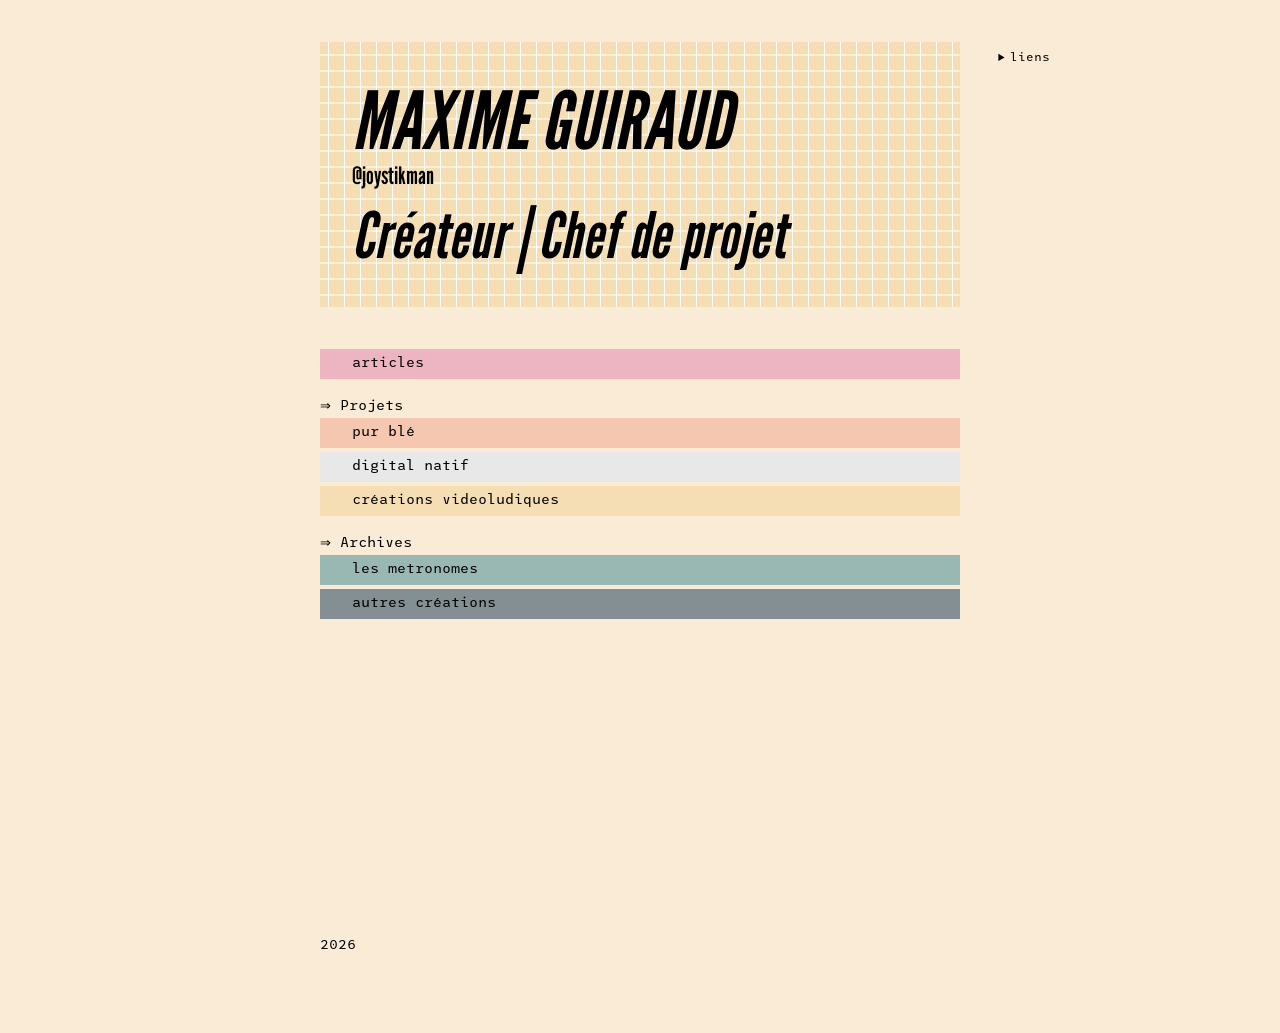
<file: index.html>
<!DOCTYPE html>
<html>
    <head>
        <title>Maxime ⩐ Guiraud</title>
        <meta charset="UTF-8">
        <meta name="author" content="Maxime Guiraud">
        <meta name="description" content="createur (analogique, numérique, ludique)">
        <!-- meta -->
        <meta property="og:title" content="Maxime ⩐ Guiraud">
        <meta name="twitter:title" content="Maxime ⩐ Guiraud">
        <meta property="og:description" content="createur (analogique, numérique, ludique)">
        <meta name="twitter:description" content="createur (analogique, numérique, ludique)">
        <meta property="og:image" content="maximeguiraud_card1.png">
        <meta name="twitter:image" content="maximeguiraud_card1.png">
        <meta name="viewport" content="width=device-width,initial-scale=1" />
        <!-- links -->
        <link rel="icon" type="image/png" href="favicon1.png" />
        <link rel="stylesheet" href="styles/root.css">
        <link rel="stylesheet" href="styles/styles.css">
    </head>
    <body>   
        <header>
            <h1>MAXIME GUIRAUD</h1>
            <p class="tag">@joystikman</p>
            <h3>Créateur | Chef de projet</h3>
        </header>
        <nav>
            <details>
                <summary>liens</summary>
                <a href="https://bsky.app/profile/joystikman.bsky.social" target="_blank">bluesky</a><br>
                <a href="https://www.instagram.com/joystikman/" target="_blank">instagram</a><br>
                <a href="https://www.linkedin.com/in/maxime-guiraud" target="_blank">linkedin</a><br>
                <a href="https://github.com/Joystikman" target="_blank">github</a><br>
            </details>
             
        </nav>     
        <div>
            <a href="projets/articles.html"><div class="project articles">
                <h2>Articles</h2>
            </div></a>
            <br>
            <p>⇒ Projets</p>
            <a href="projets/purble.html"><div class="project purble">
                <h2>Pur Blé</h2>
            </div></a>
            <a href="projets/digitalnatif.html"><div class="project digitalenatif">
                <h2>Digital Natif</h2>
            </div></a>
            <a href="https://joystikman.itch.io/" target="_blank"><div class="project jv">
                <h2>Créations videoludiques</h2>
            </div></a>
            <br>
            <p>⇒ Archives</p>
            <a href="projets/metronomes.html"><div class="project metronomes">
                <h2>Les Metronomes</h2>
            </div></a>
            <a href="projets/autres_creations.html"><div class="project creations">
                <h2>Autres créations</h2>
            </div></a>
            <!--<a href="projets/articles.html"><div class="project articles">
                <h2>Articles</h2>
            </div></a>-->
        </div>
        <footer>2026</footer>
    </body>
</html>
</file>
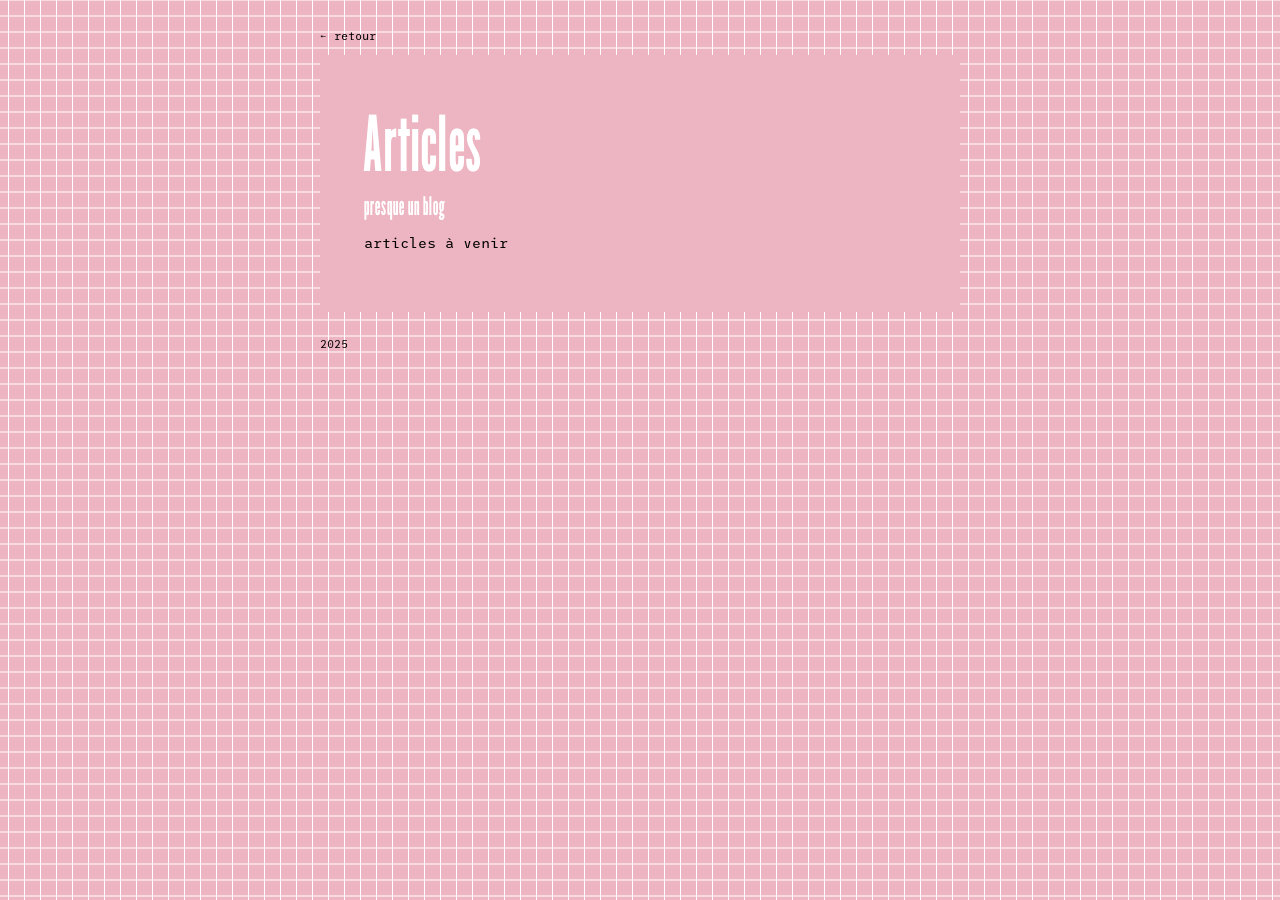
<file: articles.html>
<!DOCTYPE html>
<html>
    <head>
        <title>Maxime Guiraud - articles</title>
        <meta charset="UTF-8">
        <meta name="author" content="Maxime Guiraud">
        <meta name="description" content="C'est le site de maxime guiraud">
        <link rel="icon" type="image/png" href="ressources/favicon.png" />
        <!--<base href="http://maximeguiraud.fr/">-->
        <link rel="stylesheet" href="root.css">
        <link rel="stylesheet" href="styles-pages.css">
    </head>
    <body>
        <nav><a href="index.html">← retour</a></nav>
        <div class="paper articles">
            <header>
                <div>
                    <h1>Articles</h1>
                    <p>presque un blog</p>
                </div>
            </header>   
            <body class="articles">
                <div class="info">
                    articles à venir
                </div>
            </body>                
        </div>
        <div class="liste_post">
            <!--<a href="">
                <div class="post">
                    <img src="articles/DSCF0638.JPG" alt="">
                    <h2>test</h2>
                </div>
            </a>
            <a href="">
                <div class="post">
                    <img src="articles/DSCF0638.JPG" alt="">
                    <h2>test</h2>
                </div>
            </a>
            -->
        </div>
        <footer>2025</footer>
    </body>
</html>
</file>
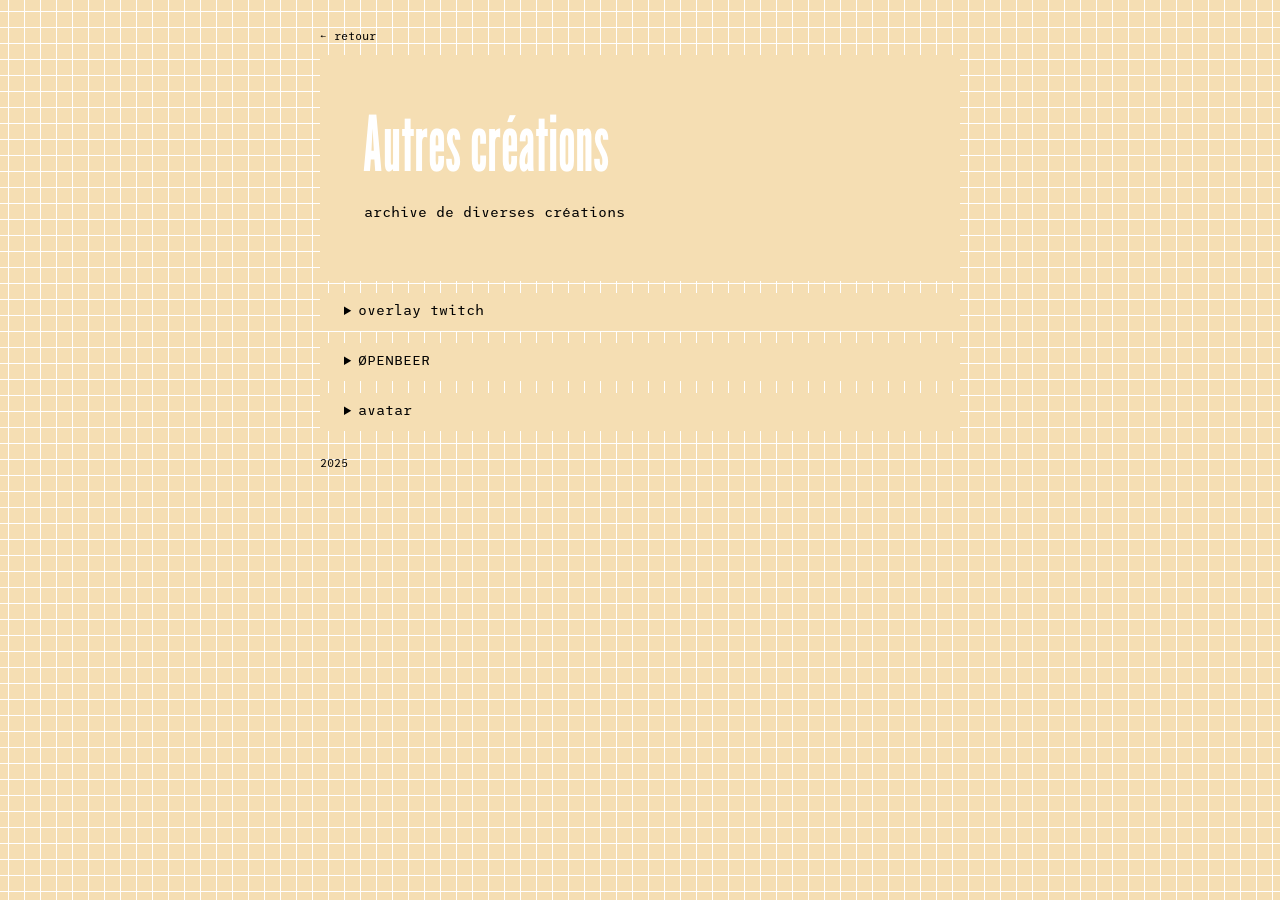
<file: autres_creations.html>
<!DOCTYPE html>
<html>
    <head>
        <title>Maxime Guiraud - autres creations</title>
        <meta charset="UTF-8">
        <meta name="author" content="Maxime Guiraud">
        <meta name="description" content="C'est le site de maxime guiraud">
        <link rel="icon" type="image/png" href="ressources/favicon.png" />
        <!--<base href="http://maximeguiraud.fr/">-->
        <link rel="stylesheet" href="root.css">
        <link rel="stylesheet" href="styles-pages.css">
    </head>
    <body>
        <nav><a href="/index.html">← retour</a></nav>
        <div class="paper autres">
            <header>
                <div>
                    <h1>Autres créations</h1>
                    <p></p>
                </div>
            </header>   
            <body class="autres">
                <div class="info">
                    archive de diverses créations
                </div>
            </body>                
        </div>
        <div class="creations">
            <details>
                <summary>overlay twitch</summary>
                <div>creation de divers overlay pour habiller des stream twitch</div>
                <div class="images">
                    <img src="creations/dojo_overlay.png" alt="">
                    <img src="creations/LDJam.png" alt="">
                    <img src="creations/overlay_2025(9)/attente.png" alt="">
                    <img src="creations/overlay_2025(9)/portrait.png" alt="">
                    <img src="creations/overlay_2025(9)/4_3 2.png" alt="">
                    <img src="creations/overlay_2025(9)/fullscreen.png" alt="">
                </div>
            </details>
            <details>
                <summary>ØPENBEER</summary>
                <div>mode d'emploi pour ouvrir une bière avec tout et n'importe quoi</div>
                <div class="images">
                    <a href="creations/openbeer - mode d'emploi.pdf" target="_blank"><img src="creations/openbeer.png" alt=""></a>
                </div>
            </details>
            <details>
                <summary>avatar</summary>
                <div>avatar à travers le temps</div>
                <div class="images">
                    <img src="creations/Joystickman(3).png" alt="">
                    <img src="creations/avatar 2_pro.png" alt="">
                    <img src="creations/avatar.png" alt="">
                </div>
            </details>
        </div>
        <footer>2025</footer>
    </body>
</html>
</file>
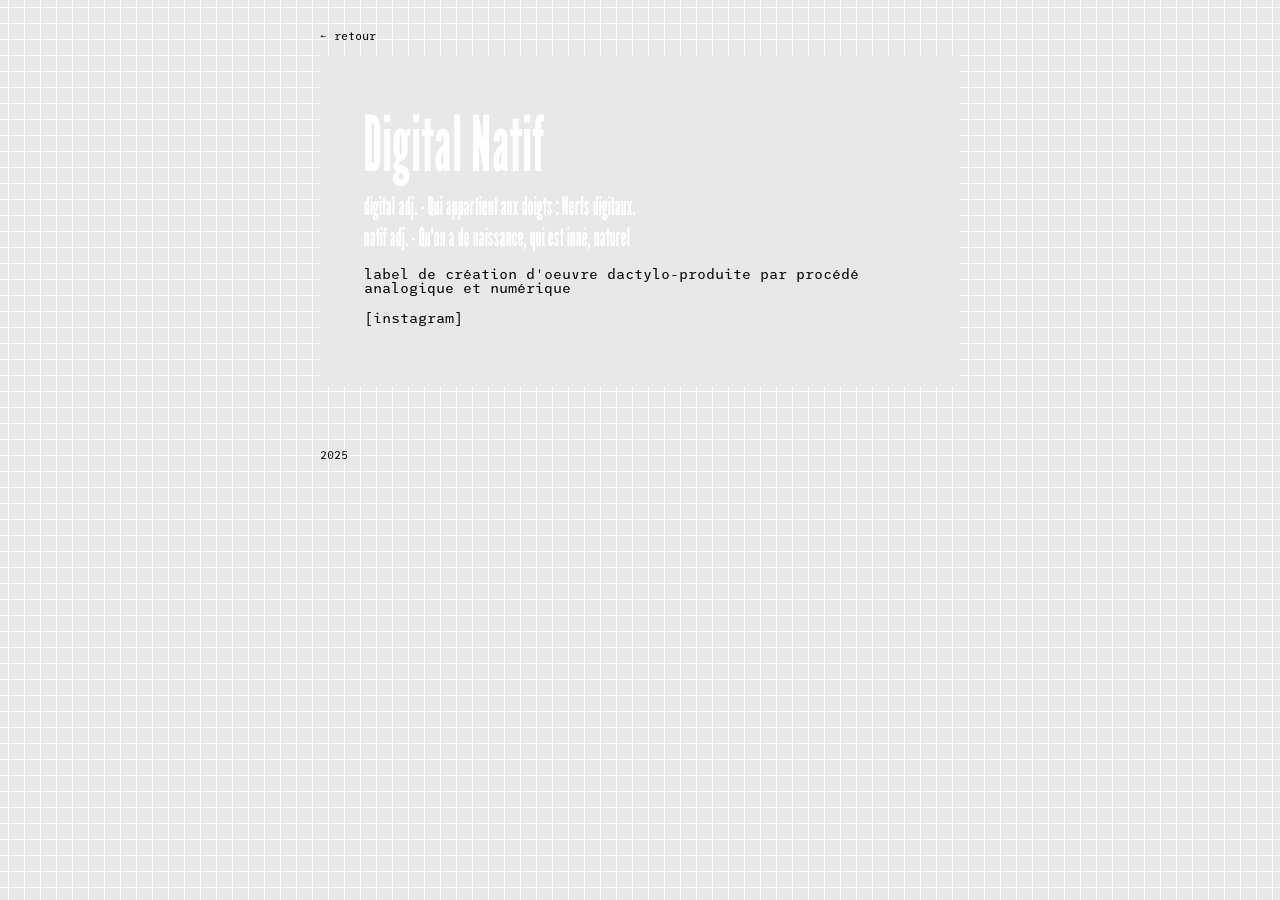
<file: digitalnatif.html>
<!DOCTYPE html>
<html>
    <head>
        <title>Maxime Guiraud - Digitale natif</title>
        <meta charset="UTF-8">
        <meta name="author" content="Maxime Guiraud">
        <meta name="description" content="C'est le site de maxime guiraud">
        <link rel="icon" type="image/png" href="ressources/favicon.png" />
        <!--<base href="http://maximeguiraud.fr/">-->
        <link rel="stylesheet" href="root.css">
        <link rel="stylesheet" href="styles-pages.css">
    </head>
    <body>
        <nav><a href="index.html">← retour</a></nav>
        <div class="paper digitalenatif">
            <header>
                <div>
                    <h1>Digital Natif</h1>
                    <p>
                        <i><b>digital</b> adj. - Qui appartient aux doigts : Nerfs digitaux.</i>
                        <br>
                        <i><b>natif</b> adj. - Qu'on a de naissance, qui est inné, naturel</i>
                    </p>
                </div>
            </header>   
            <body class="digitalenatif">
                <p>label de création d'oeuvre dactylo-produite par procédé analogique et numérique</p>
                <div class="info">
                    <a href="https://www.instagram.com/joystikman/" target="_blank">[instagram]</a>
                </div>
            </body>
        </div>
        <div class="dn_post">
            <!--
            <div id="01">
                <p>#01 - CROSSBODY TOTE BAG</p>
            </div>     
        -->
        </div>
        <footer>2025</footer>
    </body>
</html>
</file>
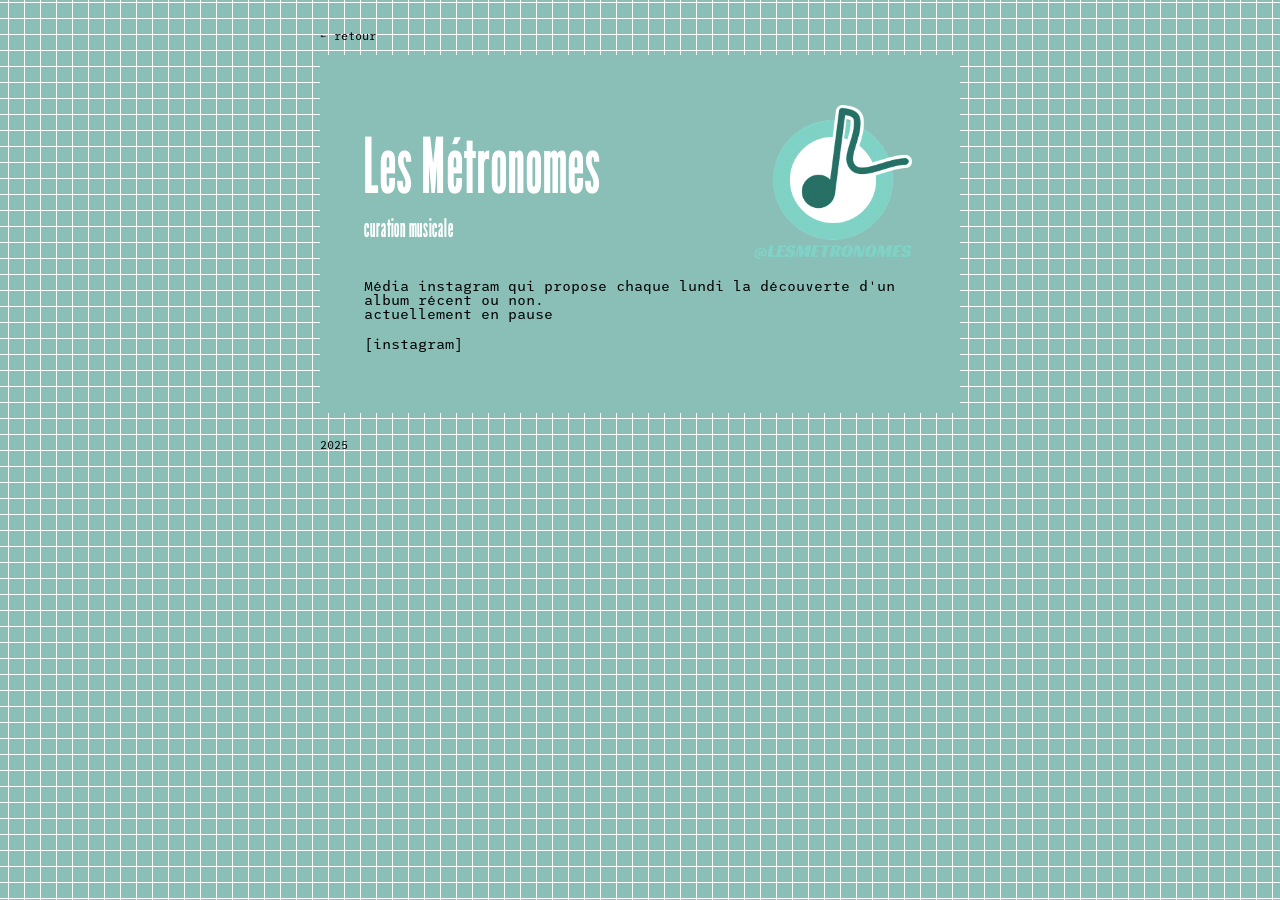
<file: metronomes.html>
<!DOCTYPE html>
<html>
    <head>
        <title>Maxime Guiraud - Les Metronomes</title>
        <meta charset="UTF-8">
        <meta name="author" content="Maxime Guiraud">
        <meta name="description" content="C'est le site de maxime guiraud">
        <link rel="icon" type="image/png" href="ressources/favicon.png" />
        <!--<base href="http://maximeguiraud.fr/">-->
        <link rel="stylesheet" href="root.css">
        <link rel="stylesheet" href="styles-pages.css">
    </head>
    <body>
        <nav><a href="index.html">← retour</a></nav>
        <div class="paper metronomes">
            <header>
                <div>
                    <h1>Les Métronomes</h1>
                    <p>curation musicale</p>
                </div>
                <img src="assets/metronomes_dither.png" alt="">
            </header>   
            <body class="metronomes">
                <p>Média instagram qui propose chaque lundi la découverte d'un album récent ou non.
                    <br><i>actuellement en pause</i>
                </p>
                <div class="info">
                    <a href="https://www.instagram.com/lesmetronomes/" target="_blank">[instagram]</a>
                </div>
            </body>
        </div>
        <footer>2025</footer>
    </body>
</html>
</file>
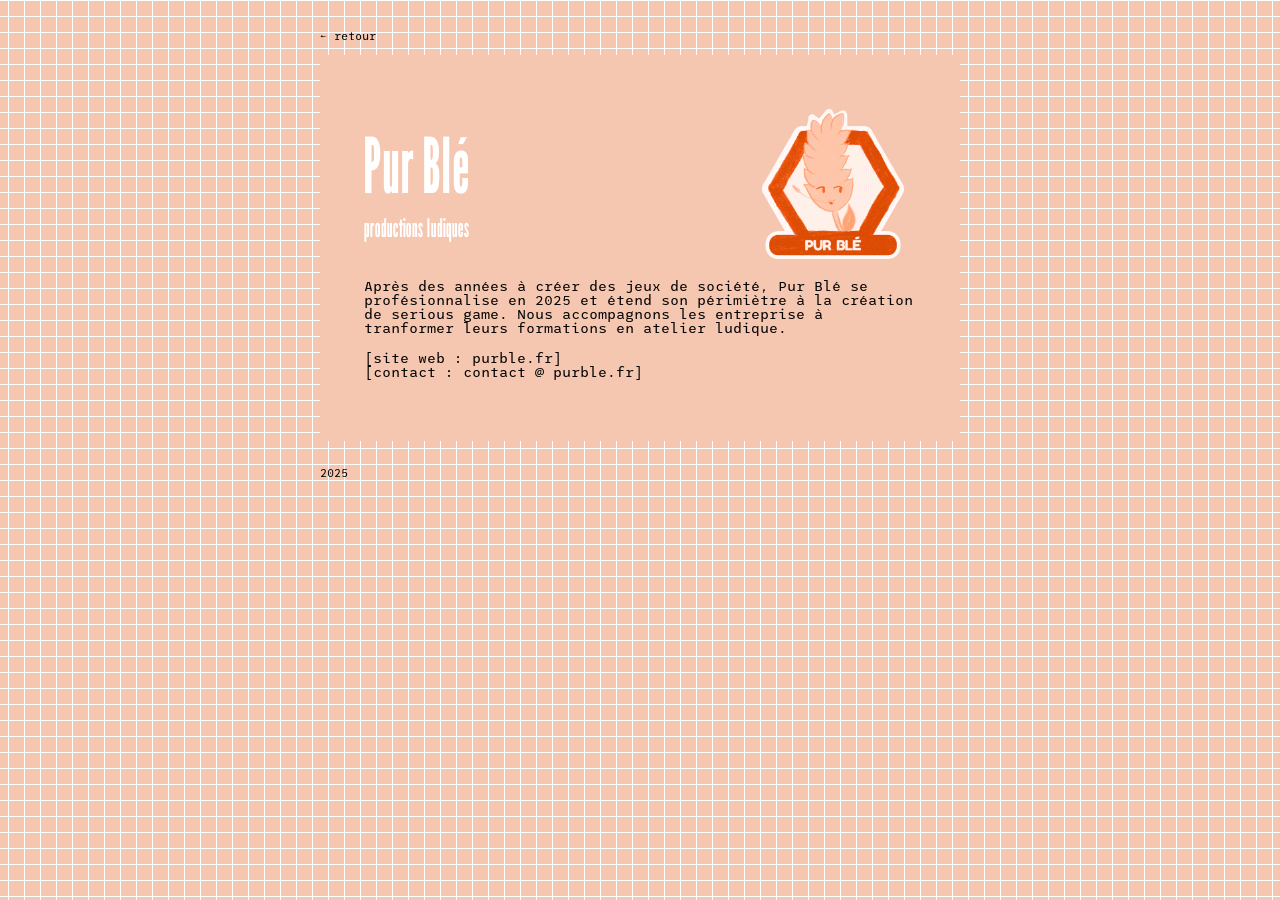
<file: purble.html>
<!DOCTYPE html>
<html>
    <head>
        <title>Maxime Guiraud - Pur Blé</title>
        <meta charset="UTF-8">
        <meta name="author" content="Maxime Guiraud">
        <meta name="description" content="C'est le site de maxime guiraud">
        <link rel="icon" type="image/png" href="ressources/favicon.png" />
        <!--<base href="http://maximeguiraud.fr/">-->
        <link rel="stylesheet" href="root.css">
        <link rel="stylesheet" href="styles-pages.css">
    </head>
    <body>
        <nav><a href="index.html">← retour</a></nav>
        <div class="paper purble">
            <header>
                <div>
                    <h1>Pur Blé</h1>
                    <p>productions ludiques</p>
                </div>
                <img src="assets/Logo_Pur_Ble_contour_dither.png" alt="">
            </header>   
            <body class="purble">
                <p>Après des années à créer des jeux de société, Pur Blé se profésionnalise en 2025 et étend son périmiètre à la création de <i>serious game</i>.
                Nous accompagnons les entreprise à tranformer leurs formations en atelier ludique.</p>
                <div class="info">
                    <a href="https://purble.fr/" target="_blank">[site web : purble.fr]</a>
                    <p>[contact : contact @ purble.fr]</p>
                </div>
            </body>
        </div>
        <footer>2025</footer>
    </body>
</html>
</file>
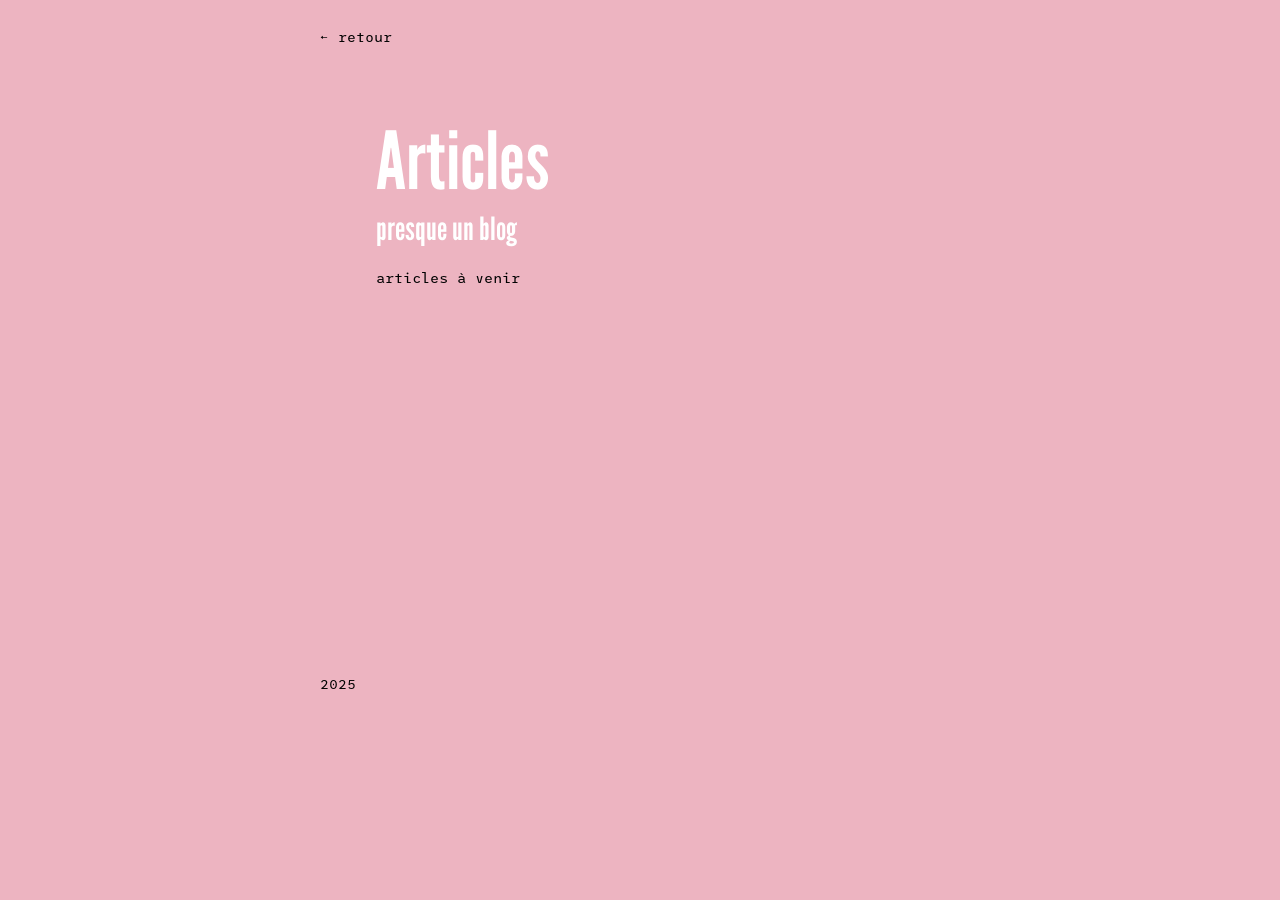
<file: projets/articles.html>
<!DOCTYPE html>
<html>
    <head>
        <title>Maxime ⩐ Guiraud - Articles</title>
        <meta charset="UTF-8">
        <meta name="author" content="Maxime Guiraud">
        <meta name="description" content="Articles">
        <!-- RS -->
        <meta property="og:title" content="Maxime ⩐ Guiraud - Articles">
        <meta name="twitter:title" content="Maxime ⩐ Guiraud - Articles">
        <meta property="og:description" content="Articles">
        <meta name="twitter:description" content="Articles">
        <meta property="og:image" content="assets/digitalnatif_card.png">
        <meta name="twitter:image" content="assets/digitalnatif_card.png">
        <meta name="viewport" content="width=device-width,initial-scale=1" />
        <link rel="stylesheet" href="../styles/root.css">
        <link rel="stylesheet" href="../styles/styles-pages.css">
    </head>
    <body>
        <nav><a href="../index.html">← retour</a></nav>
        <div class="paper articles">
            <header>
                <div>
                    <h1>Articles</h1>
                    <p>presque un blog</p>
                </div>
            </header>   
            <body class="articles">
                <div class="info">
                    articles à venir
                </div>
            </body>                
        </div>
        <div class="liste_post">
            <!--<a href="">
                <div class="post">
                    <img src="articles/DSCF0638.JPG" alt="">
                    <h2>test</h2>
                </div>
            </a>
            <a href="">
                <div class="post">
                    <img src="articles/DSCF0638.JPG" alt="">
                    <h2>test</h2>
                </div>
            </a>
            -->
        </div>
        <footer>2025</footer>
    </body>
</html>
</file>
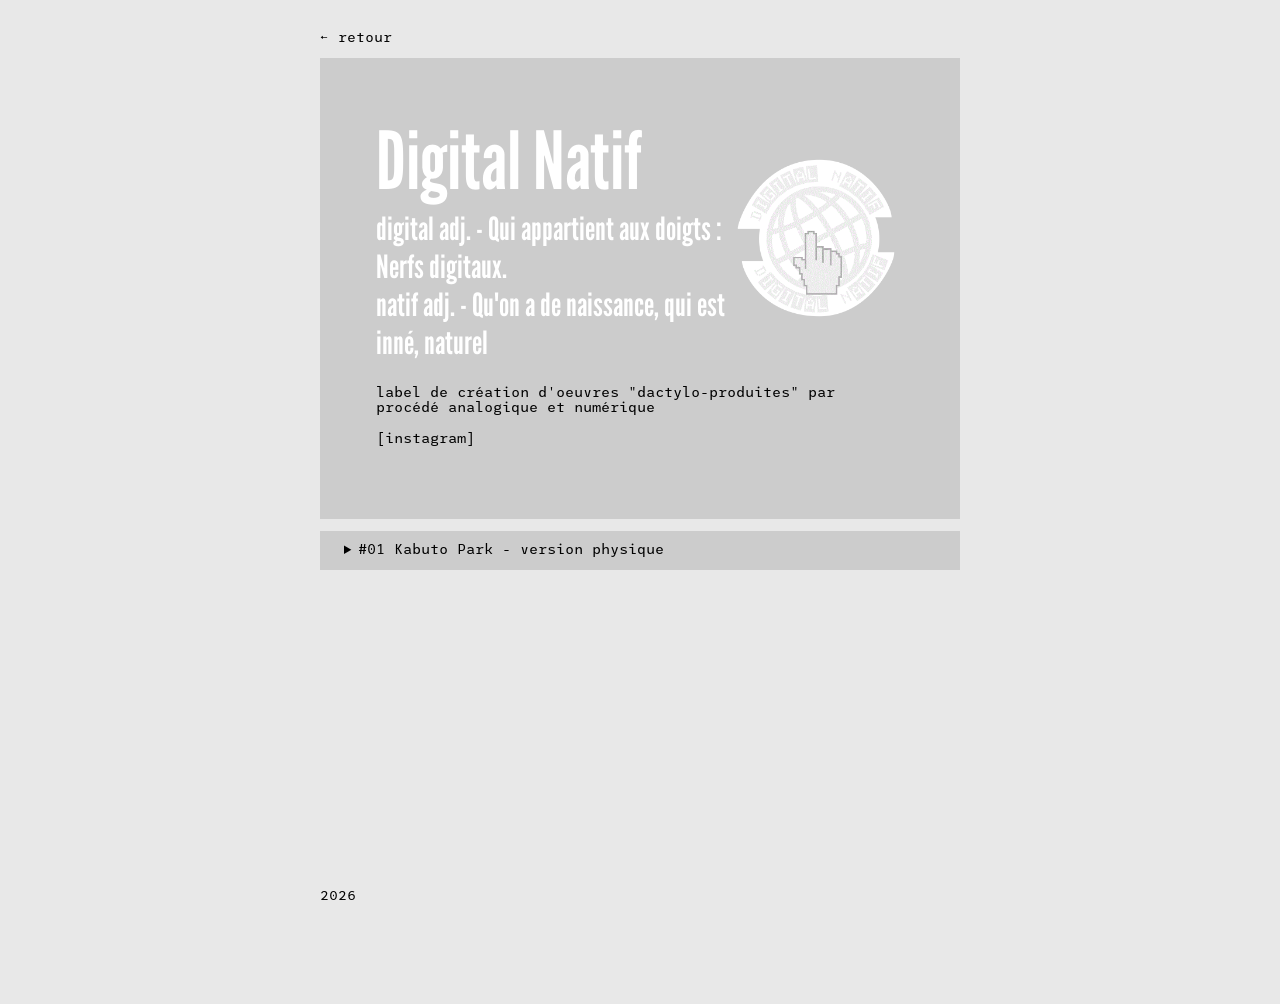
<file: projets/digitalnatif.html>
<!DOCTYPE html>
<html>
    <head>
        <title>Maxime ⩐ Guiraud - Digital  Natif</title>
        <meta charset="UTF-8">
        <meta name="author" content="Maxime Guiraud">
        <meta name="description" content="Digital Natif, label de création d'oeuvres dactylo-produites">
        <!-- RS -->
        <meta property="og:title" content="Maxime ⩐ Guiraud - Digital Natif">
        <meta name="twitter:title" content="Maxime ⩐ Guiraud - Digital Natif">
        <meta property="og:description" content="Digital Natif, label de création d'oeuvres dactylo-produites">
        <meta name="twitter:description" content="Digital Natif, label de création d'oeuvres dactylo-produites">
        <meta property="og:image" content="assets/digitalnatif_card.png">
        <meta name="twitter:image" content="assets/digitalnatif_card.png">
        <meta name="viewport" content="width=device-width,initial-scale=1" />
        <!-- links -->
        <link rel="icon" type="image/png" href="../favicon1.png" />
        <link rel="stylesheet" href="../styles/root.css">
        <link rel="stylesheet" href="../styles/styles-pages.css">
    </head>
    <body>
        <nav><a href="../index.html">← retour</a></nav>
        <div class="paper digitalenatif">
            <header>
                <div>
                    <h1>Digital Natif</h1>
                    <p>
                        <i><b>digital</b> adj. - Qui appartient aux doigts : Nerfs digitaux.</i>
                        <br>
                        <i><b>natif</b> adj. - Qu'on a de naissance, qui est inné, naturel</i>
                    </p>
                </div>
                <img src="assets/digital_natif_logo_sticker_dither.png" alt="">
            </header>   
            <body class="digitalenatif_back">
                <p>label de création d'oeuvres "dactylo-produites" par procédé analogique et numérique</p>
                <div class="info">
                    <a href="https://www.instagram.com/joystikman/" target="_blank">[instagram]</a>
                </div>
            </body>
        </div>
        <div class="dn_post">
            <details>
                <summary>#01 Kabuto Park - version physique</summary>
                <div>Création d'une version physique pour le jeu Kabuto Park</div>
                <blockquote class="bluesky-embed" data-bluesky-uri="at://did:plc:lvhxozud5dtwm2tckr5nbeiv/app.bsky.feed.post/3lwotugchxk2n" data-bluesky-cid="bafyreibbjtkm6ky7qxj7cd4iby5swhafjlhqhzs645ptxajhz4htfnka5q" data-bluesky-embed-color-mode="system"><p lang="fr">Comment offrir le génial Kabuto Park (de @dodoot.bsky.social ) pour un anniversaire ? 
Donner une carte cadeau ? Faire un virement paypal ?

Moi j&#x27;ai fait au plus simple, j&#x27;ai créé une version physique.<br><br><a href="https://bsky.app/profile/did:plc:lvhxozud5dtwm2tckr5nbeiv/post/3lwotugchxk2n?ref_src=embed">[image or embed]</a></p>&mdash; Joystickman (<a href="https://bsky.app/profile/did:plc:lvhxozud5dtwm2tckr5nbeiv?ref_src=embed">@joystikman.bipush.fr</a>) <a href="https://bsky.app/profile/did:plc:lvhxozud5dtwm2tckr5nbeiv/post/3lwotugchxk2n?ref_src=embed">August 18, 2026 at 6:45 PM</a></blockquote><script async src="https://embed.bsky.app/static/embed.js" charset="utf-8"></script>
                
<blockquote class="tiktok-embed" cite="https://www.tiktok.com/@joystikman/video/7539967550889774358" data-video-id="7539967550889774358" style="max-width: 605px;min-width: 325px;" > <section> <a target="_blank" title="@joystikman" href="https://www.tiktok.com/@joystikman?refer=embed">@joystikman</a> J&#39;aime bien les jeux démat&#39; mais c&#39;est pas pratique à offrir, ni à exposer dans sa bibliothèque.  Allez jouer à Kabuto Park de @doot_dodo  <a title="craft" target="_blank" href="https://www.tiktok.com/tag/craft?refer=embed">#craft</a> <a title="indiegames" target="_blank" href="https://www.tiktok.com/tag/indiegames?refer=embed">#indiegames</a> <a title="digitalnatif" target="_blank" href="https://www.tiktok.com/tag/digitalnatif?refer=embed">#digitalnatif</a> <a title="analog" target="_blank" href="https://www.tiktok.com/tag/analog?refer=embed">#analog</a> <a title="itchio" target="_blank" href="https://www.tiktok.com/tag/itchio?refer=embed">#itchio</a> <a title="printing" target="_blank" href="https://www.tiktok.com/tag/printing?refer=embed">#printing</a> <a target="_blank" title="♬ son original  - Joystickman" href="https://www.tiktok.com/music/son-original-Joystickman-7539967800044751638?refer=embed">♬ son original  - Joystickman</a> </section> </blockquote> <script async src="https://www.tiktok.com/embed.js"></script>
<!--<div class="images">
                </div>-->
            </details>
        </div>
        <footer>2026</footer>
    </body>
    <style>
        .tiktok-embed{
            margin: 0px;
        }
    </style>
</html>
</file>
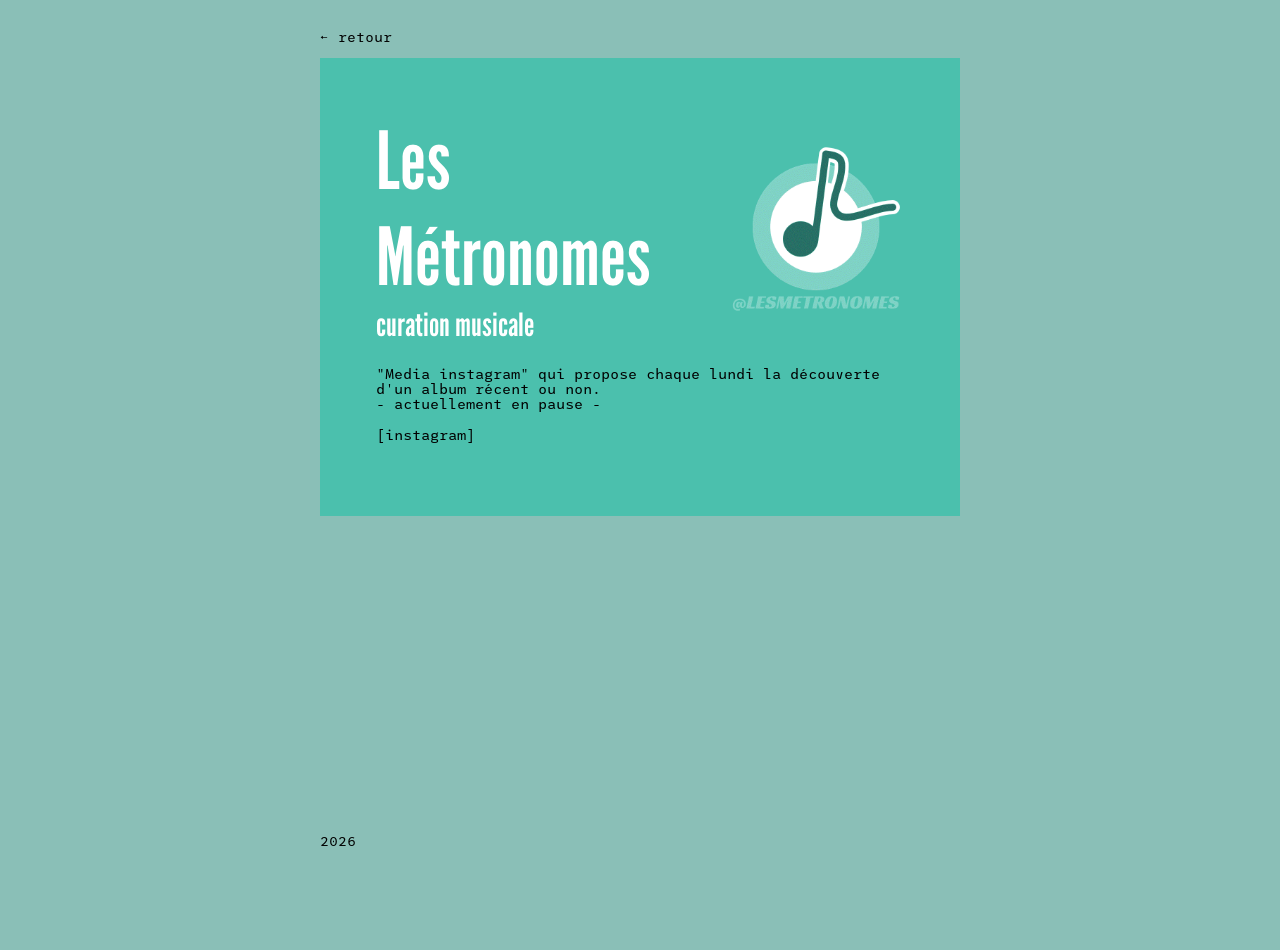
<file: projets/metronomes.html>
<!DOCTYPE html>
<html>
    <head>
        <title>Maxime ⩐ Guiraud - Les Métronomes</title>
        <meta charset="UTF-8">
        <meta name="author" content="Maxime Guiraud">
        <meta name="description" content="Curation musical qui propose chaque lundi la découverte d'un album récent ou non">
        <!-- RS -->
        <meta property="og:title" content="Maxime ⩐ Guiraud - Les Métronomes">
        <meta name="twitter:title" content="Maxime ⩐ Guiraud - Les Métronomes">
        <meta property="og:description" content="Curation musical qui propose chaque lundi la découverte d'un album récent ou non">
        <meta name="twitter:description" content="Curation musical qui propose chaque lundi la découverte d'un album récent ou non">
        <meta property="og:image" content="assets/metronomes_card.png">
        <meta name="twitter:image" content="assets/metronomes_card.png">
        <meta name="viewport" content="width=device-width,initial-scale=1" />
        <!-- links -->
        <link rel="icon" type="image/png" href="../favicon1.png" />
        <link rel="stylesheet" href="../styles/root.css">
        <link rel="stylesheet" href="../styles/styles-pages.css">
    </head>
    <body>
        <nav><a href="../index.html">← retour</a></nav>
        <div class="paper metronomes">
            <header>
                <div>
                    <h1>Les Métronomes</h1>
                    <p>curation musicale</p>
                </div>
                <img src="assets/metronomes_dither.png" alt="">
            </header>   
            <body class="metronomes_back">
                <p>"Media instagram" qui propose chaque lundi la découverte d'un album récent ou non.
                    <br><i>- actuellement en pause -</i>
                </p>
                <div class="info">
                    <a href="https://www.instagram.com/lesmetronomes/" target="_blank">[instagram]</a>
                </div>
            </body>
        </div>
        <footer>2026</footer>
    </body>
</html>
</file>
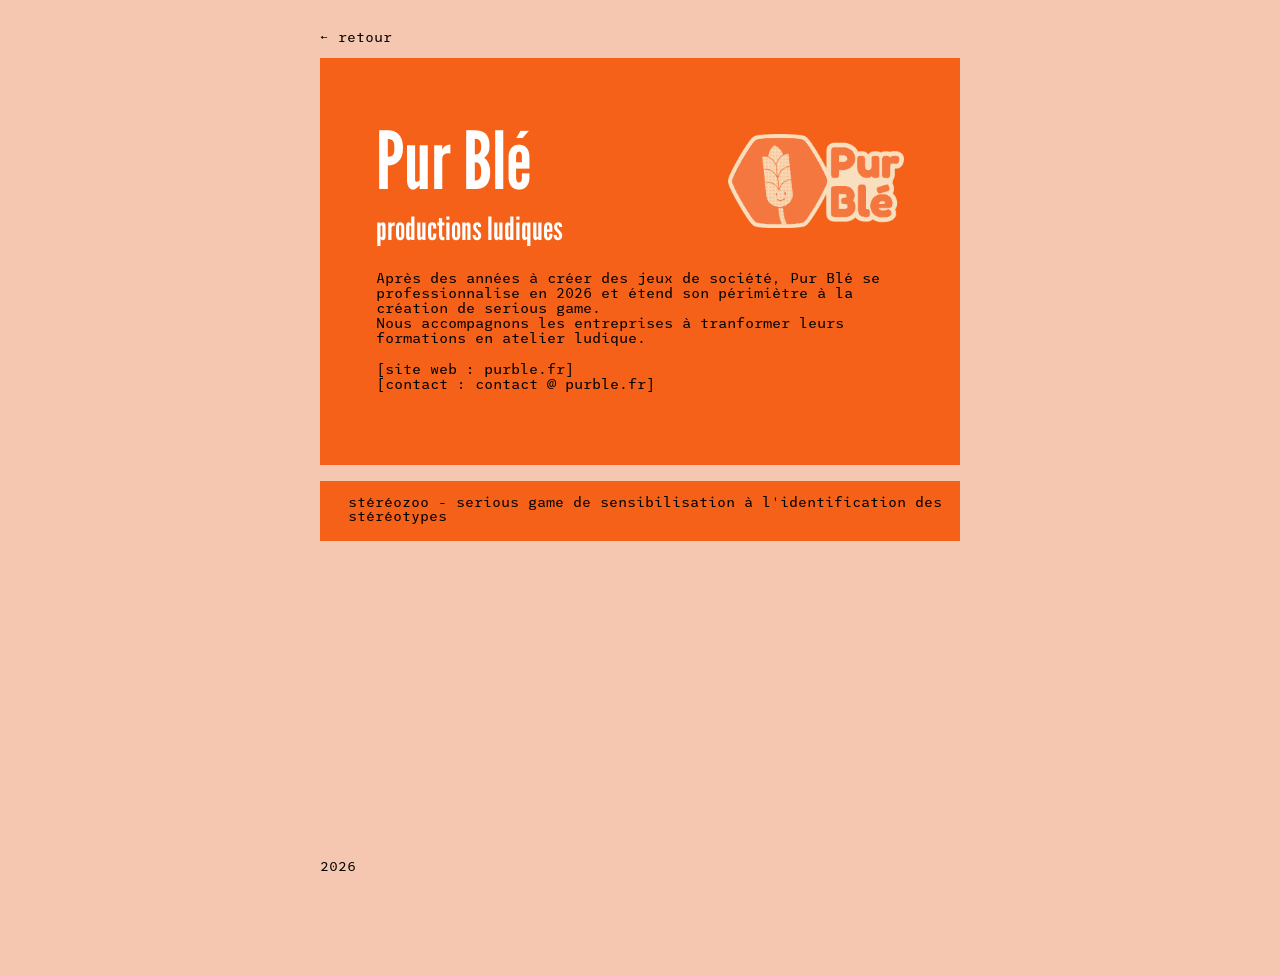
<file: projets/purble.html>
<!DOCTYPE html>
<html>
    <head>
        <title>Maxime ⩐ Guiraud - Pur Blé</title>
        <meta charset="UTF-8">
        <meta name="author" content="Maxime Guiraud">
        <meta name="description" content="Pur Blé, creation de serious game et jeux de société">
        <!-- RS -->
        <meta property="og:title" content="Maxime ⩐ Guiraud - Pur Blé">
        <meta name="twitter:title" content="Maxime ⩐ Guiraud - Pur Blé">
        <meta property="og:description" content="Pur Blé, creation de serious game et jeux de société">
        <meta name="twitter:description" content="Pur Blé, creation de serious game et jeux de société">
        <meta property="og:image" content="assets/purble_card.png">
        <meta name="twitter:image" content="assets/purble_card.png">
        <meta name="viewport" content="width=device-width,initial-scale=1" />
        <!-- links -->
        <link rel="icon" type="image/png" href="../favicon1.png" />
        <link rel="stylesheet" href="../styles/root.css">
        <link rel="stylesheet" href="../styles/styles-pages.css">
    </head>
    <body>
        <nav><a href="../index.html">← retour</a></nav>
        <div class="paper purble">
            <header>
                <div>
                    <h1>Pur Blé</h1>
                    <p>productions ludiques</p>
                </div>
                <img src="assets/Logo_Pur_Ble_contour_dither.png" alt="">
            </header>   
            <body class="purble_back">
                <p>Après des années à créer des jeux de société, Pur Blé se professionnalise en 2026 et étend son périmiètre à la création de <i>serious game</i>.
                <br>Nous accompagnons les entreprises à tranformer leurs formations en atelier ludique.</p>
                <div class="info">
                    <a href="https://purble.fr/" target="_blank">[site web : purble.fr]</a>
                    <p>[contact : contact @ purble.fr]</p>
                </div>
            </body>
        </div>
        <div class="liste_serious_games">
            <a href="https://purble.fr/2026/01/15/stereozoo/" target="_blank">
                <div class="post purble">
                    <h2>stéréozoo - serious game de sensibilisation à l'identification des stéréotypes</h2>
                </div>
            </a>
        </div>
        <footer>2026</footer>
    </body>
</html>
</file>
<file: styles/root.css>
/* reset */
html, body, div, span, applet, object, iframe,
h1, h2, h3, h4, h5, h6, p, blockquote, pre,
a, abbr, acronym, address, big, cite, code,
del, dfn, em, img, ins, kbd, q, s, samp,
small, strike, strong, sub, sup, tt, var,
b, u, i, center,
dl, dt, dd, ol, ul, li,
fieldset, form, label, legend,
table, caption, tbody, tfoot, thead, tr, th, td,
article, aside, canvas, details, embed, 
figure, figcaption, footer, header, hgroup, 
menu, nav, output, ruby, section, summary,
time, mark, audio, video {
    margin: 0;
    padding: 0;
    border: 0;
    font-size: 100%;
    font: inherit;
    vertical-align: baseline;
}

/*@font-face {
    font-family: 'Outward';
    src: url('fonts/webfonts/outward-block-webfont.eot');
    src: url('fonts/webfonts/outward-block-webfont.eot?#iefix') format('embedded-opentype'),
         url('fonts/webfonts/outward-block-webfont.woff2') format('woff2'),
         url('fonts/webfonts/outward-block-webfont.woff') format('woff'),
         url('fonts/webfonts/outward-block-webfont.ttf') format('truetype'),
         url('fonts/webfonts/outward-block-webfont.svg#outwardblock') format('svg');
    font-weight: normal;
    font-style: normal;
}

@font-face {
    font-family: 'Outward';
    src: url('fonts/webfonts/outward-borders-webfont.eot');
    src: url('fonts/webfonts/outward-borders-webfont.eot?#iefix') format('embedded-opentype'),
         url('fonts/webfonts/outward-borders-webfont.woff2') format('woff2'),
         url('fonts/webfonts/outward-borders-webfont.woff') format('woff'),
         url('fonts/webfonts/outward-borders-webfont.ttf') format('truetype'),
         url('fonts/webfonts/outward-borders-webfont.svg#outwardborders') format('svg');
    font-weight: bold;
    font-style: normal;
}

@font-face {
    font-family: 'Outward';
    src: url('fonts/webfonts/outward-round-webfont.eot');
    src: url('fonts/webfonts/outward-round-webfont.eot?#iefix') format('embedded-opentype'),
         url('fonts/webfonts/outward-round-webfont.woff2') format('woff2'),
         url('fonts/webfonts/outward-round-webfont.woff') format('woff'),
         url('fonts/webfonts/outward-round-webfont.ttf') format('truetype'),
         url('fonts/webfonts/outward-round-webfont.svg#outwardround') format('svg');
    font-weight: normal;
    font-style: italic;
}

@import url('https://fonts.googleapis.com/css2?family=M+PLUS+1p&display=swap');
.m-plus-1p-regular {
  font-family: "M PLUS 1p", sans-serif;
  font-weight: 400;
  font-style: normal;
}*/

@font-face {
    font-family: 'LeagueGothic';
    src: url('fonts/LeagueGothic-1.601/static/OTF/LeagueGothic-Condensed.otf');
    font-weight: normal;
    font-style: oblique;
}
@font-face {
    font-family: 'LeagueGothic';
    src: url('fonts/LeagueGothic-1.601/static/OTF/LeagueGothic-Regular.otf');
    font-weight: normal;
    font-style: normal;
}
@font-face {
    font-family: 'LeagueGothic';
    src: url('fonts/LeagueGothic-1.601/static/OTF/LeagueGothic-Italic.otf');
    font-weight: normal;
    font-style: italic;
}

@font-face {
    font-family: 'LeagueMono';
    src: url('fonts/LeagueMono-2.300/static/OTF/LeagueMono-Regular.otf');
    font-weight: normal;
    font-style: normal;
}
@font-face {
    font-family: 'LeagueMono';
    src: url('fonts/LeagueMono-2.300/static/OTF/LeagueMono-Bold.otf');
    font-weight: bold;
    font-style: normal;
}

:root{
    --background-color : antiquewhite;
    --primary-color : wheat;
    --grid-color : white;
    --secondary-color : #000;
}

body{
    font-family: "LeagueMono", sans-serif;
    font-size: 13px;
}

h1{
    font-size: 5rem;
}
h2{
    font-size: 0.8rem;
    margin: 0%;
}
h3{
    font-size: 4rem;
}

a{
    color: inherit;
    text-decoration: none;
}

footer{
    margin: 50% 0px 5rem 0px;
    font-size: 0.8rem;
}
</file>
<file: styles/styles.css>
body{
    margin: 20px 25%;
    background-color: antiquewhite;
    color: black;
}

header{
    margin: 42px 0px;
    padding: 32px;
    border: solid var(--grid-color) 0px;
    outline: solid var(--primary-color) 0px;
    background-color: var(--primary-color);
    background-size: 16px 16px;
    background-image:
        linear-gradient(to right, var(--grid-color) 1px, transparent 1px),
        linear-gradient(to bottom, var(--grid-color) 1px, transparent 1px);
        background-position: center;
    font-family: 'LeagueGothic', sans-serif;
    font-style: oblique;
    color: black; 
}

.tag{
    margin: -0.5rem 0px 0.5rem 0px;
    color: black;
    font-size: 1.5rem;
    font-weight: lighter;
    font-style: normal;
}

nav{
    position: fixed;
    top: 52px;
    left: 78%;
    font-size: 0.84em;
}
nav a{
    text-decoration: none;
    margin: 12px 0px 0px 24px;
}

summary:hover{
    cursor: pointer;
}

.project{
    text-transform: lowercase;
    margin: 4px 0px;
    padding: 8px 32px;
    transition-property: background-color, outline;
    transition-duration: 0.5s;
    transition-timing-function: ease-out;
}

.project:hover{
    margin-left: 12px;
}

.purble{
    background-color: #F5C7B0;
}
.purble:hover{
    background-color: #F56119;
}

.digitalenatif{
    background-color: #E8E8E8;
}
.digitalenatif:hover{
    background-color: #CCCCCC;
}

.metronomes{
    background-color: #9ab8b3;
}
.metronomes:hover{
    background-color: #4BC0AD;
}

.jv{
    background-color: var(--primary-color);
}
.jv:hover{
    background-color: #F5CF89;
}

.creations{
    background-color: #848f93;
}
.creations:hover{
    background-color: #3C7D96;
}

.articles{
    background-color: #EDB4C1;
}
.articles:hover{
    background-color: #EE4266;
}

@media only screen and (max-width: 811px){
    body{
        margin: 8px 8px;
    }
    header{
        margin: 0px;
        margin-bottom: 42px;
    }
    nav{
        position: fixed;
        top: 28px;
        left: 74%;
    }
}
</file>
<file: root.css>
/* reset */
html, body, div, span, applet, object, iframe,
h1, h2, h3, h4, h5, h6, p, blockquote, pre,
a, abbr, acronym, address, big, cite, code,
del, dfn, em, img, ins, kbd, q, s, samp,
small, strike, strong, sub, sup, tt, var,
b, u, i, center,
dl, dt, dd, ol, ul, li,
fieldset, form, label, legend,
table, caption, tbody, tfoot, thead, tr, th, td,
article, aside, canvas, details, embed, 
figure, figcaption, footer, header, hgroup, 
menu, nav, output, ruby, section, summary,
time, mark, audio, video {
    margin: 0;
    padding: 0;
    border: 0;
    font-size: 100%;
    font: inherit;
    vertical-align: baseline;
}

/*@font-face {
    font-family: 'Outward';
    src: url('fonts/webfonts/outward-block-webfont.eot');
    src: url('fonts/webfonts/outward-block-webfont.eot?#iefix') format('embedded-opentype'),
         url('fonts/webfonts/outward-block-webfont.woff2') format('woff2'),
         url('fonts/webfonts/outward-block-webfont.woff') format('woff'),
         url('fonts/webfonts/outward-block-webfont.ttf') format('truetype'),
         url('fonts/webfonts/outward-block-webfont.svg#outwardblock') format('svg');
    font-weight: normal;
    font-style: normal;
}

@font-face {
    font-family: 'Outward';
    src: url('fonts/webfonts/outward-borders-webfont.eot');
    src: url('fonts/webfonts/outward-borders-webfont.eot?#iefix') format('embedded-opentype'),
         url('fonts/webfonts/outward-borders-webfont.woff2') format('woff2'),
         url('fonts/webfonts/outward-borders-webfont.woff') format('woff'),
         url('fonts/webfonts/outward-borders-webfont.ttf') format('truetype'),
         url('fonts/webfonts/outward-borders-webfont.svg#outwardborders') format('svg');
    font-weight: bold;
    font-style: normal;
}

@font-face {
    font-family: 'Outward';
    src: url('fonts/webfonts/outward-round-webfont.eot');
    src: url('fonts/webfonts/outward-round-webfont.eot?#iefix') format('embedded-opentype'),
         url('fonts/webfonts/outward-round-webfont.woff2') format('woff2'),
         url('fonts/webfonts/outward-round-webfont.woff') format('woff'),
         url('fonts/webfonts/outward-round-webfont.ttf') format('truetype'),
         url('fonts/webfonts/outward-round-webfont.svg#outwardround') format('svg');
    font-weight: normal;
    font-style: italic;
}

@import url('https://fonts.googleapis.com/css2?family=M+PLUS+1p&display=swap');
.m-plus-1p-regular {
  font-family: "M PLUS 1p", sans-serif;
  font-weight: 400;
  font-style: normal;
}*/

@font-face {
    font-family: 'LeagueGothic';
    src: url('fonts/LeagueGothic-1.601/static/OTF/LeagueGothic-Condensed.otf');
    font-weight: normal;
    font-style: normal;
}
@font-face {
    font-family: 'LeagueGothic';
    src: url('fonts/LeagueGothic-1.601/static/OTF/LeagueGothic-Italic.otf');
    font-weight: normal;
    font-style: italic;
}

@font-face {
    font-family: 'LeagueMono';
    src: url('fonts/LeagueMono-2.300/static/OTF/LeagueMono-Regular.otf');
    font-weight: normal;
    font-style: normal;
}
@font-face {
    font-family: 'LeagueMono';
    src: url('fonts/LeagueMono-2.300/static/OTF/LeagueMono-Bold.otf');
    font-weight: bold;
    font-style: normal;
}

:root{
    --background-color : antiquewhite;
    --primary-color : wheat;
    --grid-color : white;
    --secondary-color : #000;
}

h1{
    font-size: 6em;
}
h2{
    font-size: 1em;
    margin: 0%;
}
h3{
    font-size: 4em;
}

a{
    color: inherit;
    text-decoration: none;
}

body{
    font-family: "LeagueMono", sans-serif;
    font-size: 0.8em;
}

footer{
    margin: 28px 0px;
    font-size: 0.8em;
}
</file>
<file: styles-pages.css>
body{
    padding: 20px 25%;    
    background-size: 16px 16px;
    background-image:
        linear-gradient(to right, var(--grid-color) 1px, transparent 1px),
        linear-gradient(to bottom, var(--grid-color) 1px, transparent 1px);
        background-position: center;
}

.paper{
    padding: 44px;
}

header{
    color: white; 
    margin-bottom: 16px;
    display: flex;
    justify-content: space-between;
    align-items: center;
    font-family: 'LeagueGothic', sans-serif;
}

header p{
    font-size: 2em;
}

header img{
    width: 166px;
    height: auto;
}

.info{
    margin: 16px 0px;
}

nav{
    margin: 12px 0px;
    font-size: 0.8em;
}

/*specifique page*/

.purble{
    background-color: #F5C7B0;
}

.metronomes{
    background-color: #8ABFB7;
}

.digitalenatif{
    background-color: #E8E8E8;
}

.dn_post{
    padding: 12px;
    display: flex;
    justify-content: space-between;
    flex-wrap: wrap;
    margin: 12px 0px;
}
.dn_post div{
    margin: 4px;
    padding: 28px;
    background-color: #E8E8E8;
    max-width: 100px;
}

.autres{
    background-color: var(--primary-color);
}
.creations{
    margin-top: 12px;
}
.creations details{
    background-color: var(--primary-color);
    padding: 12px 24px;
}
.creations details div{
    margin-top: 12px;
}

.articles{
    background-color: #EDB4C1;
}

.post{
    background-color: var(--background-color);
    margin: 16px 0px;
}
.post img{
    width: 100%;
    height: 82px;
}
.post h2{
    padding: 8px;
}

details{
    margin: 12px 0px;
}

.images{
    display: flex;
    justify-content: space-between;
    flex-wrap: wrap;
}

.images img{
    max-width: 360px;
    margin: 12px;
}
</file>
<file: styles/styles-pages.css>
body{
    padding: 20px 25%;    
    /*background-size: 16px 16px;
    background-image:
        linear-gradient(to right, var(--grid-color) 1px, transparent 1px),
        linear-gradient(to bottom, var(--grid-color) 1px, transparent 1px);
        background-position: top;*/
}

.paper{
    padding: 3.5rem;
}

header{
    color: white; 
    margin-bottom: 1.5rem;
    display: flex;
    justify-content: space-between;
    align-items: center;
    font-family: 'LeagueGothic', sans-serif;
    
}

header p{
    font-size: 2rem;
}

header img{
    width: 11rem;
    height: auto;
}

.info{
    margin: 16px 0px;
}

nav{
    margin: 12px 0px;
    font-size: 0.8rem;
}

/*specifique page*/

.articles_back{
    background-color: #eeced5;
}
.articles{
    background-color: #EDB4C1;
}

.post{
    background-color: #EDB4C1;
    margin: 16px 0px;
    padding: 8px;
}
.post:hover{
    color: white;
}

.post h2{
    padding: 8px;
    margin-left: 12px;
}

.purble_back{
    background-color: #F5C7B0;
}
.purble{
    background-color: #F56119;
}

.metronomes_back{
    background-color: #8ABFB7;
}
.metronomes{
    background-color: #4BC0AD;
}

.digitalenatif_back{
    background-color: #E8E8E8;
}
.digitalenatif{
    background-color: #CCCCCC;
}

.dn_post{
    margin-top: 12px;
}
.dn_post details{
    background-color: #CCCCCC;
    padding: 12px 24px;
}
.dn_post details div{
    margin-top: 12px;
}

.tiktok-embed{
    margin: 0px;
}

.autres_back{
    background-color: #848f93;
}
.autres{
    background-color: #3C7D96;
}
.creations{
    margin-top: 12px;
}
.creations details{
    background-color: #3C7D96;
    padding: 12px 24px;
}
.creations details div{
    margin-top: 12px;
}

summary:hover{
    cursor: pointer;
}

details{
    margin: 12px 0px;
}

details a{
    margin-left: 12px;
}

.images{
    display: flex;
    justify-content: space-between;
    flex-wrap: wrap;
}

.images img{
    max-width: 360px;
    margin: 12px;
}

/*single*/
.single_header{
    padding : 3.5rem 0rem 1rem 0rem;
    color: black;
}
.single_header h1{
    color: black;
}

.single_back{
    background-color: #fffbf1;
}

.single_thumbnail{
    text-align: left;
    margin-bottom: 1rem;
}
.single_thumbnail img{
    width: 20rem;
}
.single{
    font-size: 0.9rem;
    line-height: 1.8rem;
}
.single p{
    margin: 2rem 0rem;
}
.single b{
    font-weight: bold;
}
.single i{
    font-style: italic;
}
.single img{
    width: 85%;
}
.single a{
    color: white;
    background-color: black;
}
.single a:hover{
    color: black;
    background-color: inherit;
    text-decoration: underline;
}


@media only screen and (max-width: 811px){
    body{
        padding: 8px 8px;
    }
    header{
        margin: 0px;
        margin-bottom: 42px;
        flex-wrap: wrap;
        justify-content: center;
    }
    .images{
        justify-content: center;
    }
}
</file>
